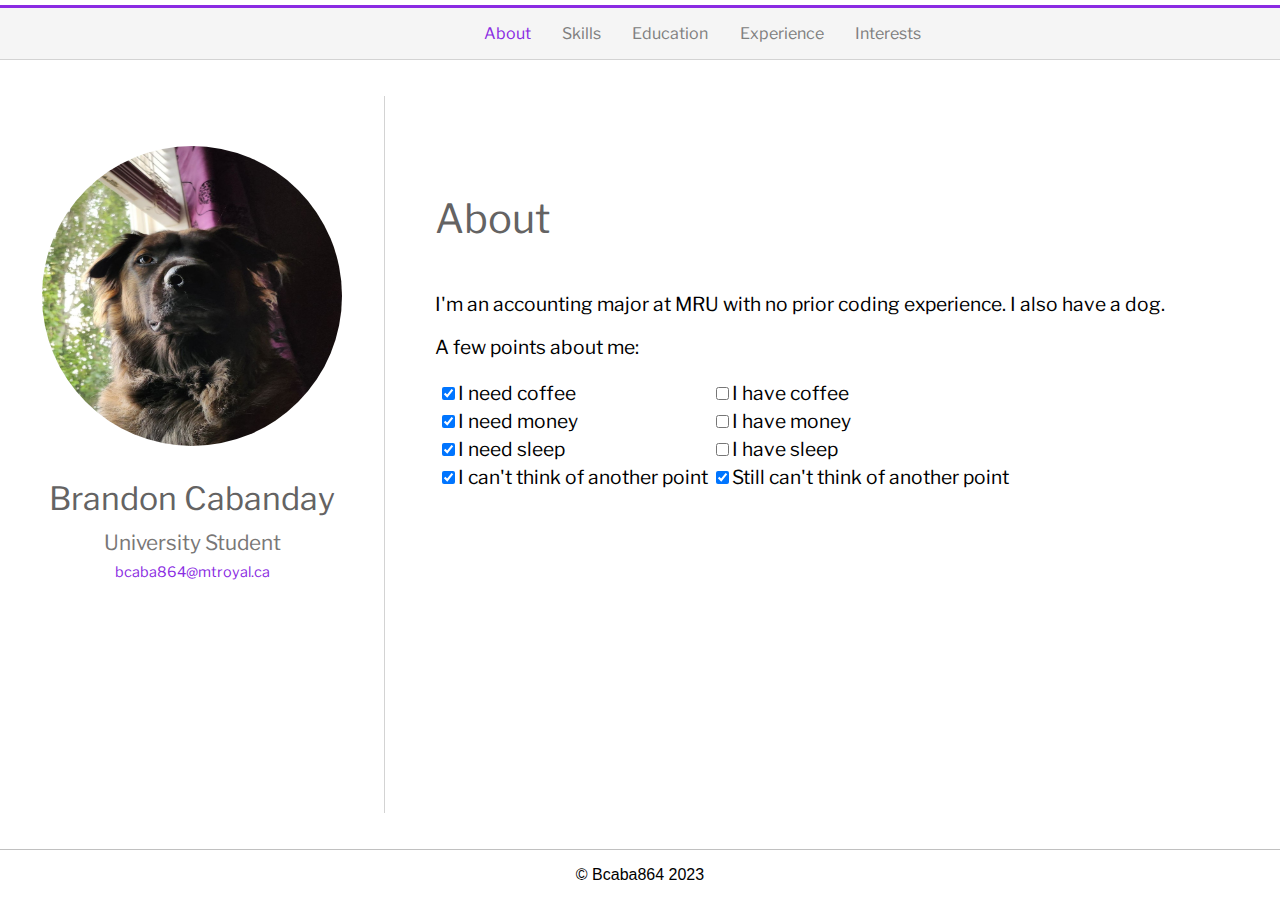
<file: index.html>
<!DOCTYPE html>
<html lang="en">
<head>
    <meta charset="UTF-8">
    <meta name="viewport" content="width=device-width, initial-scale=1.0">
    <title>About Section</title>
    <link rel="stylesheet" href="style.css">
    <link href='https://fonts.googleapis.com/css?family=Libre Franklin' rel='stylesheet'>
</head>

<body>
  <nav>
    <ul class="navbar">
        <li>About</li>
        <li><a href="skills.html">Skills</a></li>
        <li><a href="education.html">Education</a></li>
        <li><a href="experience.html">Experience</a></li>
        <li><a href="interests.html">Interests</a></li>
    </ul>
</nav>

    <main>
      <article class="photo">
        <img
        src="picture\Dog.jpg"
        alt="Dog"
        width="300" height="300"
        />
        <h1 class="photo-heading">Brandon Cabanday</h1>
        <p class="photo-text">University Student</p>
        <a href="mailto:bcaba864@mtroyal.ca">bcaba864@mtroyal.ca</a>
    </article>

    <article class="body">
        <h2 class="heading">About</h2>
        <p class="text">
            I'm an accounting major at MRU with no prior coding experience. I also have a dog.
          </p>
          <p class="text">A few points about me:</p>
          <table class="about-details">
            <tbody>
              <tr>
                <td><input type="checkbox" checked />I need coffee</td>
                <td><input type="checkbox" unchecked />I have coffee</td>
              </tr>
    
              <tr>
                <td><input type="checkbox" checked />I need money</td>
                <td><input type="checkbox" unchecked />I have money</td>
              </tr>
              <tr>
                <td><input type="checkbox" checked />I need sleep</td>
                <td><input type="checkbox" unchecked />I have sleep</td>
              </tr>
              <tr>
                <td><input type="checkbox" checked />I can't think of another point</td>
                <td><input type="checkbox" checked />Still can't think of another point</td>
              </tr>
            </tbody>
          </table>
    </article>
    </main>

    <footer>
        <p class="copyright">
          &copy; Bcaba864 2023
        </p>
    </footer>
</body>

</html>
</file>
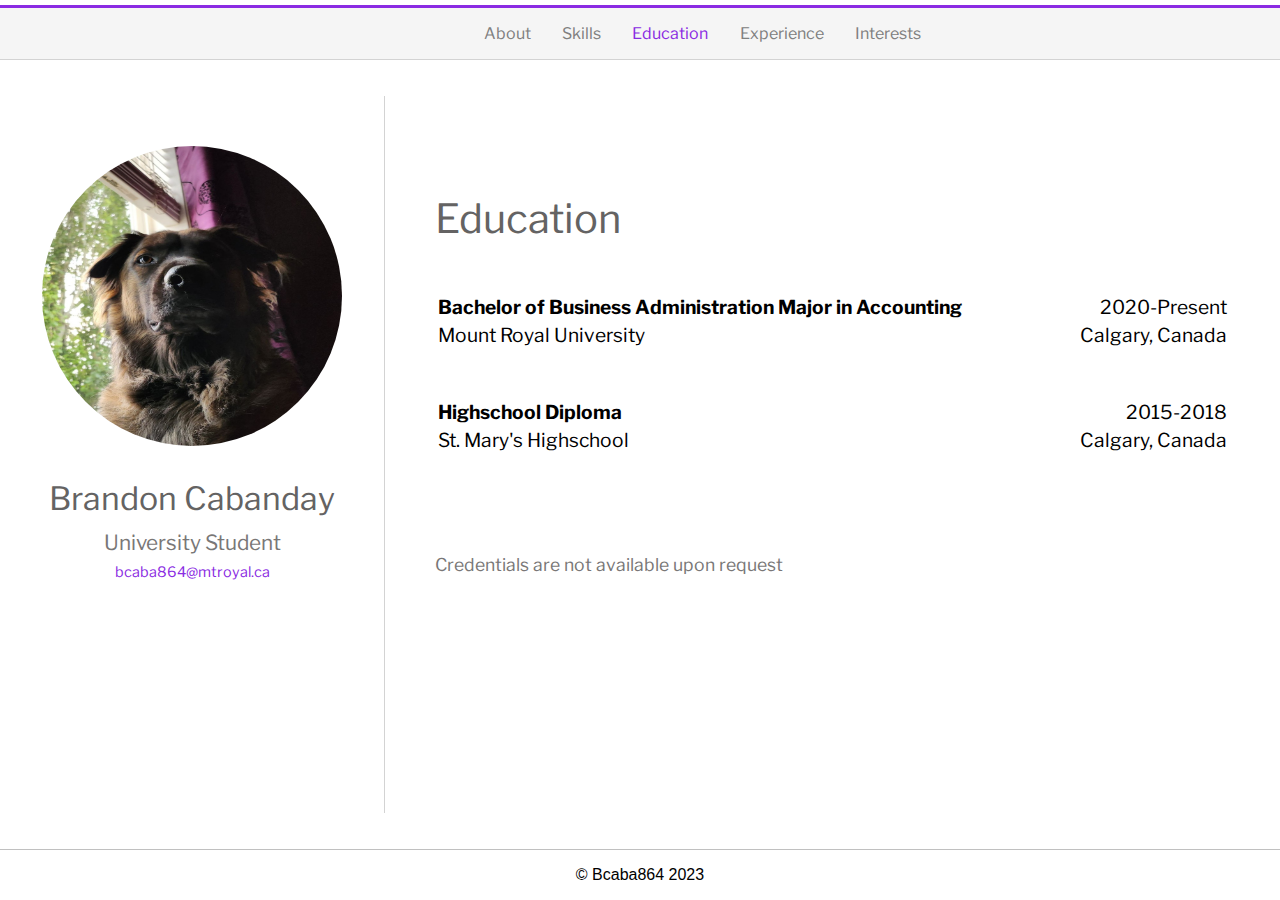
<file: education.html>
<!DOCTYPE html>
<html lang="en">
<head>
    <meta charset="UTF-8">
    <meta name="viewport" content="width=device-width, initial-scale=1.0">
    <title>Education Section</title>
    <link rel="stylesheet" href="style.css">
    <link href='https://fonts.googleapis.com/css?family=Libre Franklin' rel='stylesheet'>
</head>

<body>
  <nav>
    <ul class="navbar">
        <li><a href="index.html">About</a></li>
        <li><a href="skills.html">Skills</a></li>
        <li>Education</li>
        <li><a href="experience.html">Experience</a></li>
        <li><a href="interests.html">Interests</a></li>
    </ul>
  </nav>

  <main>
    <article class="photo">
      <img
      src="picture\Dog.jpg"
      alt="Dog"
      width="300" height="300"
      />
      <h1 class="photo-heading">Brandon Cabanday</h1>
      <p class="photo-text">University Student</p>
      <a href="mailto:bcaba864@mtroyal.ca">bcaba864@mtroyal.ca</a>
  </article>

  <article class="body">
      <h2 class="heading">Education</h2>
      <table class="education-details">
          <tbody>
            <tr>
              <td class="left-aligned"><strong>Bachelor of Business Administration Major in Accounting</strong></td>
              <td class="right-aligned">2020-Present</td>
            </tr>
            <tr>
              <td class="left-aligned top-aligned">Mount Royal University</td>
              <td class="right-aligned top-aligned">Calgary, Canada</td>
            </tr>

            <tr>
              <td class="left-aligned"><strong>Highschool Diploma</strong></td>
              <td class="right-aligned">2015-2018</td>
            </tr>
            <tr>
              <td class="left-aligned top-aligned">St. Mary's Highschool</td>
              <td class="right-aligned top-aligned">Calgary, Canada</td>
            </tr>
          </tbody>
      </table>
      <p class="endnote">
        Credentials are not available upon request
      </p>
  </article>
  </main>

  <footer>
    <p class="copyright">
      &copy; Bcaba864 2023
    </p>
</footer>
</body>

</html>
</file>
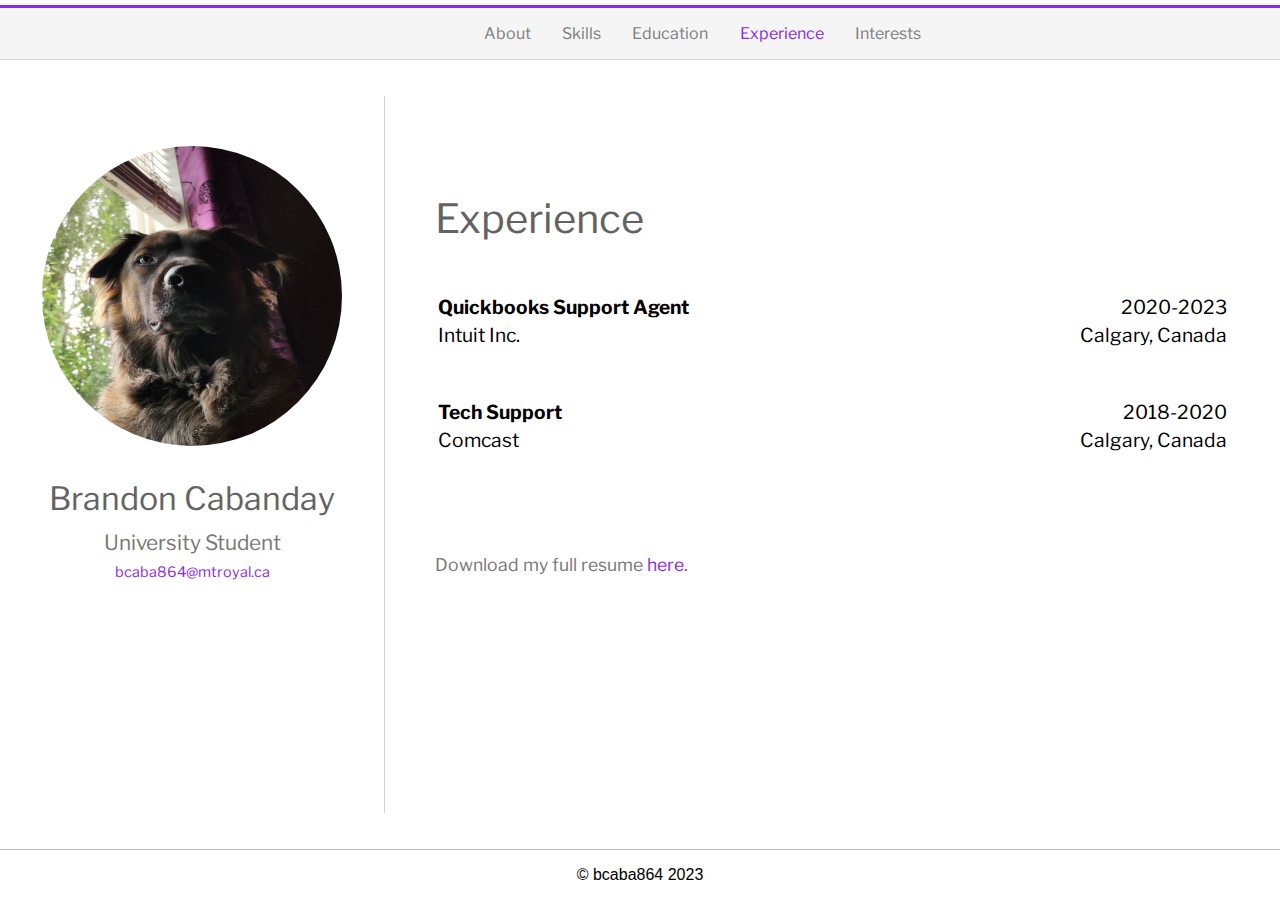
<file: experience.html>
<!DOCTYPE html>
<html lang="en">
<head>
    <meta charset="UTF-8">
    <meta name="viewport" content="width=device-width, initial-scale=1.0">
    <title>Experience Section</title>
    <link rel="stylesheet" href="style.css">
    <link href='https://fonts.googleapis.com/css?family=Libre Franklin' rel='stylesheet'>
</head>

<body>
  <nav>
    <ul class="navbar">
        <li><a href="index.html">About</a></li>
        <li><a href="skills.html">Skills</a></li>
        <li><a href="education.html">Education</a></li>
        <li>Experience</li>
        <li><a href="interests.html">Interests</a></li>
    </ul>
  </nav>

    <main>
      <article class="photo">
        <img
        src="picture\Dog.jpg"
        alt="Dog"
        width="300" height="300"
        />
        <h1 class="photo-heading">Brandon Cabanday</h1>
        <p class="photo-text">University Student</p>
        <a href="mailto:bcaba864@mtroyal.ca">bcaba864@mtroyal.ca</a>
    </article>

    <article class="body">
        <h2 class="heading">Experience</h2>
        <table class="education-details">
            <tbody>
              <tr>
                <td class="left-aligned"><strong>Quickbooks Support Agent</strong></td>
                <td class="right-aligned">2020-2023</td>
              </tr>
              <tr>
                <td class="left-aligned top-aligned">Intuit Inc.</td>
                <td class="right-aligned top-aligned">Calgary, Canada</td>
              </tr>

              <tr>
                <td class="left-aligned"><strong>Tech Support</strong></td>
                <td class="right-aligned">2018-2020</td>
              </tr>
              <tr>
                <td class="left-aligned top-aligned">Comcast</td>
                <td class="right-aligned top-aligned">Calgary, Canada</td>
              </tr>
            </tbody>
        </table>
        <p class="endnote">
          Download my full resume <a href="https://s3.resume.io/cdn-cgi/image/width=544,height=480,fit=crop,gravity=top,quality=75,format=auto/uploads/local_template_image/image/389/persistent-resource/new-york-resume-templates.jpg">
        here.</a>
        </p>
    </article>
    </main>

    <footer>
      <p class="copyright">
        &copy; bcaba864 2023
      </p>
  </footer>
</body>

</html>
</file>
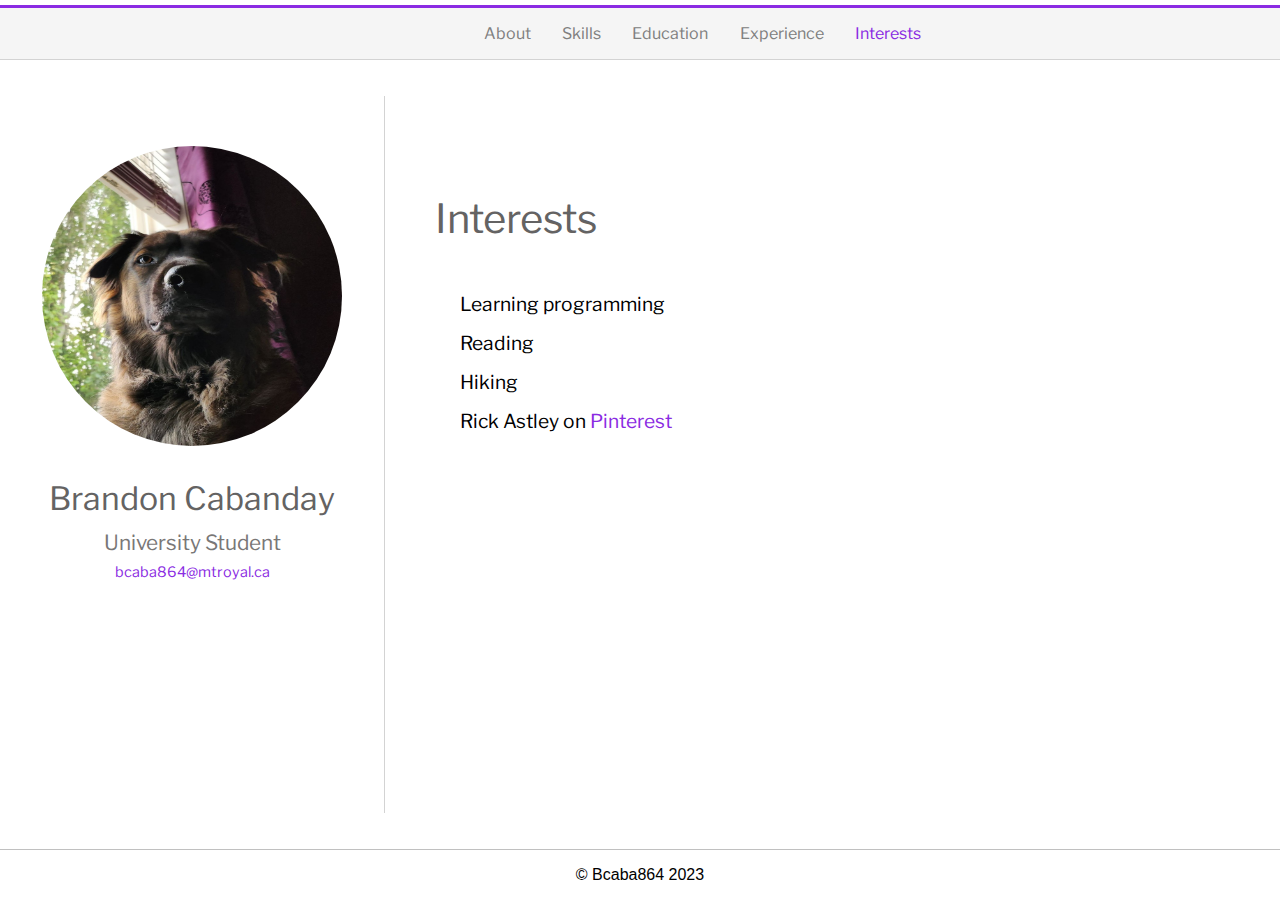
<file: interests.html>
<!DOCTYPE html>
<html lang="en">
<head>
    <meta charset="UTF-8">
    <meta name="viewport" content="width=device-width, initial-scale=1.0">
    <title>Interests Section</title>
    <link rel="stylesheet" href="style.css">
    <link href='https://fonts.googleapis.com/css?family=Libre Franklin' rel='stylesheet'>
</head>

<body>
    <nav>
        <ul class="navbar">
            <li><a href="index.html">About</a></li>
            <li><a href="skills.html">Skills</a></li>
            <li><a href="education.html">Education</a></li>
            <li><a href="experience.html">Experience</a></li>
            <li>Interests</li>
        </ul>
    </nav>

    <main>
        <article class="photo">
            <img
            src="picture\Dog.jpg"
            alt="Dog"
            width="300" height="300"
            />
            <h1 class="photo-heading">Brandon Cabanday</h1>
            <p class="photo-text">University Student</p>
            <a href="mailto:bcaba864@mtroyal.ca">bcaba864@mtroyal.ca</a>
        </article>
    
        <article class="body">
            <h2 class="heading">Interests</h2>
            <ul class="interests-details">
                <li>Learning programming</li>
                <li>Reading</li>
                <li>Hiking</li>
                <li>Rick Astley on <a href="https://www.pinterest.com/hdj1814/rick-astley/">Pinterest</a></li>
            </ul>
        </article>
    </main>

    <footer>
        <p class="copyright">
          &copy; Bcaba864 2023
        </p>
    </footer>
</body>

</html>
</file>
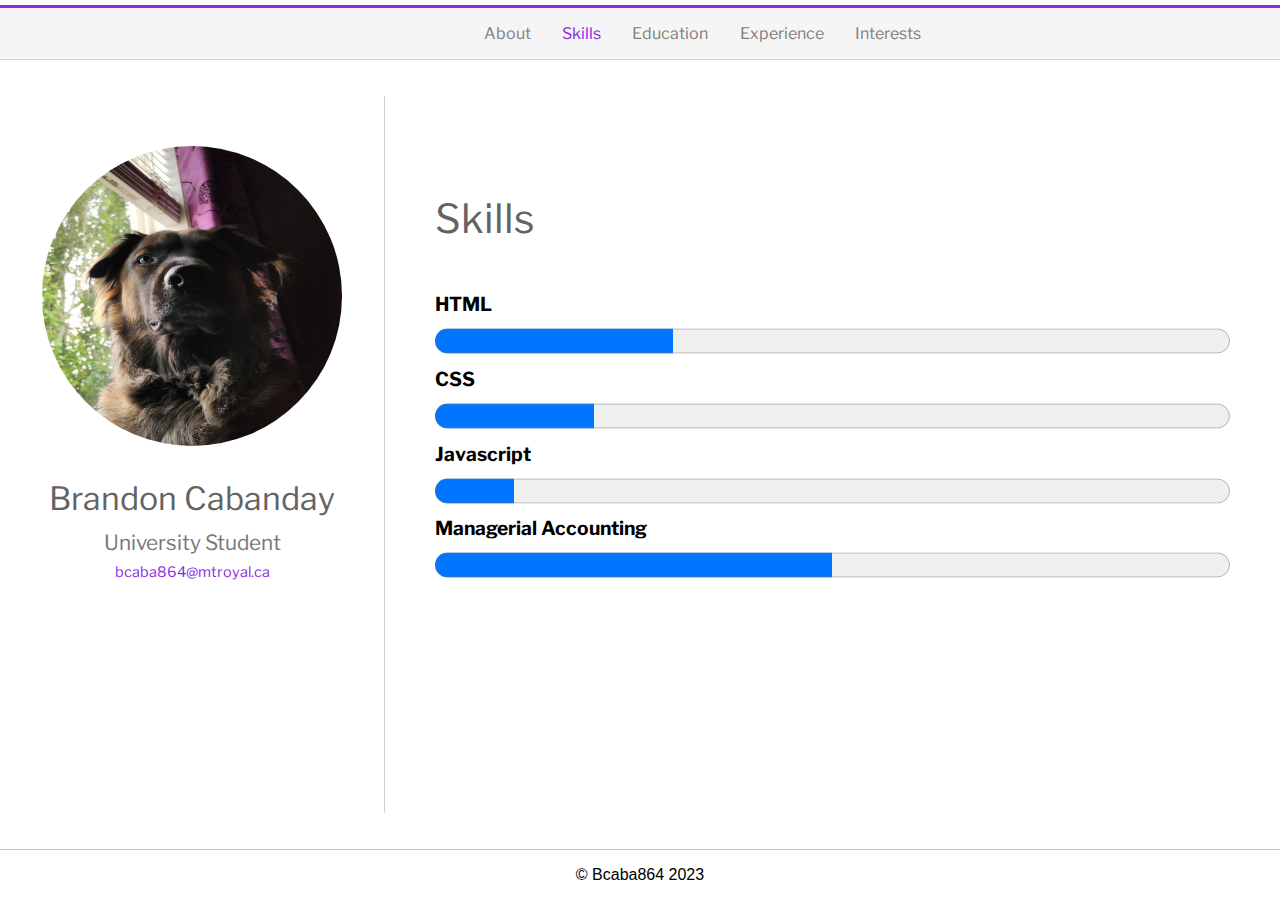
<file: skills.html>
<!DOCTYPE html>
<html lang="en">
<head>
    <meta charset="UTF-8">
    <meta name="viewport" content="width=device-width, initial-scale=1.0">
    <title>Skills Section</title>
    <link rel="stylesheet" href="style.css">
    <link href='https://fonts.googleapis.com/css?family=Libre Franklin' rel='stylesheet'>
</head>

<body>
    <nav>
        <ul class="navbar">
            <li><a href="index.html">About</a></li>
            <li>Skills</li>
            <li><a href="education.html">Education</a></li>
            <li><a href="experience.html">Experience</a></li>
            <li><a href="interests.html">Interests</a></li>
        </ul>
    </nav>
    
    <main>
        <article class="photo">
            <img
            src="picture\Dog.jpg"
            alt="Dog"
            width="300" height="300"
            />
            <h1 class="photo-heading">Brandon Cabanday</h1>
            <p class="photo-text">University Student</p>
            <a href="mailto:bcaba864@mtroyal.ca">bcaba864@mtroyal.ca</a>
        </article>
    
        <article class="body">
            <h2 class="heading">Skills</h2>
            <label for="file">HTML</label><br>
            <progress id="file" value="30" max="100"></progress><br>
            <label for="file">CSS</label><br>
            <progress id="file" value="20" max="100"></progress><br>
            <label for="file">Javascript</label><br>
            <progress id="file" value="10" max="100"></progress><br>
            <label for="file">Managerial Accounting</label><br>
            <progress id="file" value="50" max="100"></progress><br>
        </article>
    </main>

    <footer>
        <p class="copyright">
          &copy; Bcaba864 2023
        </p>
    </footer>
</body>

</html>
</file>
<file: style.css>
body {
    margin: 0;
    background-color: white;
    display: flex;
    flex-direction: column;
    min-height: 100vh;
}

/* Nav bar */
nav {
    background-color: whitesmoke;
    border-top: medium solid blueviolet;
    border-bottom: thin solid lightgray   ;
    display: flex;
    justify-content: center;
    margin-top: 0.5vh;
    margin-bottom: 4vh;
}

nav > ul {
    display: flex;
    gap: 10%;
    list-style-type: none;
    padding: 0;
    font: 1em 'Libre Franklin';
}

 ul.navbar > li:not(a) {
    color: blueviolet;
}

ul.navbar > li > a {
    text-decoration: none;
    color: gray;
}

/* body */
main {
    display: flex;
    flex: 1;
    background-color: chocolate;
}

article.photo {
    display: flex;
    flex-direction: column;
    background-color: white;
    flex: 0 0 30vw;
    align-items: center;
    padding-top: 50px;
}

article.photo img {
    border-radius: 50%;
}

article.photo > h1 {
    font: 2em/2 'Libre Franklin';
    margin-bottom: -30px;
    color: rgb(100, 99, 99);
}

article.photo > p {
    font: 1.3em/2 'Libre Franklin';
    margin-bottom: -5px;
    color: rgb(121, 119, 119);
}

article.photo > a {
    font: 0.9em/2 'Libre Franklin';
    text-decoration: none;
    color: blueviolet;
}
article.body {
    flex: 1;
    background-color: white;
    border-left: thin solid lightgray;
    padding: 50px;
    flex-wrap: wrap;
}

article.body > h2 {
    font: 2.5em/2 'Libre Franklin';
    color: rgb(100, 99, 99);    
}

article.body > p.text {
    font: 1.2em 'Libre Franklin';
    color: black;
}

article.body > p.endnote {
    font: 1.1em 'Libre Franklin';
    color: rgb(121, 119, 119);
    margin-top: 50px;
}

a {
    text-decoration: none;
    color: blueviolet;
}

article.body td {
    font: 1.2em 'Libre Franklin';
    color: black;
}

article.body > label {
    font: bold 1.2em 'Libre Franklin';
    color: black;    
}

progress#file {
    width: 100%;
    height: 50px;
}

table.education-details {
    width: 100%;
}

td.left-aligned {
    text-align: left;
}

td.right-aligned {
    text-align: right;
}

td.top-aligned {
    padding-bottom: 50px;
}

article.body > ul.interests-details > li {
    font: 1.2em 'Libre Franklin';
    color: black;
    list-style: none;
    background-image: url(https://media.tenor.com/qCo6SHEVdA0AAAAi/johnson-johnsonnle.gif);
    background-repeat: no-repeat;
    background-position: 0px;
    background-size: 20px;
    padding: 0 0 0 30px;
    margin: 15px 0 0 -45px;
}


/* footer */
footer {
    display: flex;
    background-color: white ;
    border-top: thin solid silver;
    justify-content: center;
    margin-top: 4vh;
}

p.copyright {
    font-family: "Gill Sans", sans-serif;
    color: black;
}

/* @media details */
@media only screen and (max-width: 800px) {
    main {
        flex-direction: column;
    }
}
</file>
